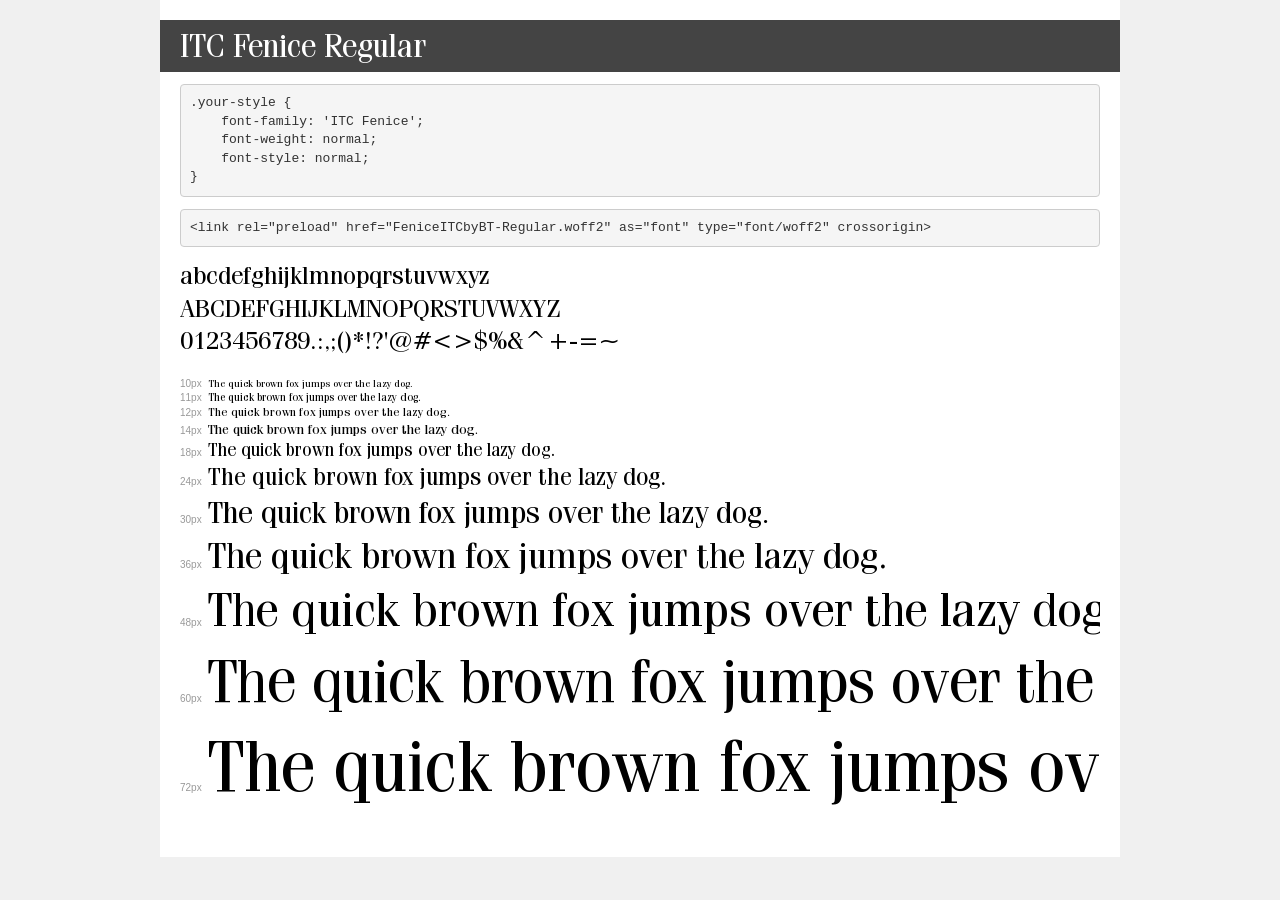
<file: Fontes/transfonter.org-20260504-140130/demo.html>
<!DOCTYPE html>
<html lang="en">
<head>
    <meta charset="utf-8">
    <meta http-equiv="X-UA-Compatible" content="IE=edge">
    <meta name="viewport" content="width=device-width, initial-scale=1">
    <meta name="robots" content="noindex, noarchive">
    <meta name="format-detection" content="telephone=no">
    <title>Transfonter demo</title>
    <link href="stylesheet.css" rel="stylesheet">
    <style>
        /*
        http://meyerweb.com/eric/tools/css/reset/
        v2.0 | 20110126
        License: none (public domain)
        */
        html, body, div, span, applet, object, iframe,
        h1, h2, h3, h4, h5, h6, p, blockquote, pre,
        a, abbr, acronym, address, big, cite, code,
        del, dfn, em, img, ins, kbd, q, s, samp,
        small, strike, strong, sub, sup, tt, var,
        b, u, i, center,
        dl, dt, dd, ol, ul, li,
        fieldset, form, label, legend,
        table, caption, tbody, tfoot, thead, tr, th, td,
        article, aside, canvas, details, embed,
        figure, figcaption, footer, header, hgroup,
        menu, nav, output, ruby, section, summary,
        time, mark, audio, video {
            margin: 0;
            padding: 0;
            border: 0;
            font-size: 100%;
            font: inherit;
            vertical-align: baseline;
        }
        /* HTML5 display-role reset for older browsers */
        article, aside, details, figcaption, figure,
        footer, header, hgroup, menu, nav, section {
            display: block;
        }
        body {
            line-height: 1;
        }
        ol, ul {
            list-style: none;
        }
        blockquote, q {
            quotes: none;
        }
        blockquote:before, blockquote:after,
        q:before, q:after {
            content: '';
            content: none;
        }
        table {
            border-collapse: collapse;
            border-spacing: 0;
        }
        /* demo styles */
        body {
            background: #f0f0f0;
            color: #000;
        }
        .page {
            background: #fff;
            width: 920px;
            margin: 0 auto;
            padding: 20px 20px 0 20px;
            overflow: hidden;
        }
        .font-container {
            overflow-x: auto;
            overflow-y: hidden;
            margin-bottom: 40px;
            line-height: 1.3;
            white-space: nowrap;
            padding-bottom: 5px;
        }
        h1 {
            position: relative;
            background: #444;
            font-size: 32px;
            color: #fff;
            padding: 10px 20px;
            margin: 0 -20px 12px -20px;
        }
        .letters {
            font-size: 25px;
            margin-bottom: 20px;
        }
        .s10:before {
            content: '10px';
        }
        .s11:before {
            content: '11px';
        }
        .s12:before {
            content: '12px';
        }
        .s14:before {
            content: '14px';
        }
        .s18:before {
            content: '18px';
        }
        .s24:before {
            content: '24px';
        }
        .s30:before {
            content: '30px';
        }
        .s36:before {
            content: '36px';
        }
        .s48:before {
            content: '48px';
        }
        .s60:before {
            content: '60px';
        }
        .s72:before {
            content: '72px';
        }
        .s10:before, .s11:before, .s12:before, .s14:before,
        .s18:before, .s24:before, .s30:before, .s36:before,
        .s48:before, .s60:before, .s72:before {
            font-family: Arial, sans-serif;
            font-size: 10px;
            font-weight: normal;
            font-style: normal;
            color: #999;
            padding-right: 6px;
        }
        pre {
            display: block;
            padding: 9px;
            margin: 0 0 12px;
            font-family: Monaco, Menlo, Consolas, "Courier New", monospace;
            font-size: 13px;
            line-height: 1.428571429;
            color: #333;
            font-weight: normal;
            font-style: normal;
            background-color: #f5f5f5;
            border: 1px solid #ccc;
            overflow-x: auto;
            border-radius: 4px;
        }
        /* responsive */
        @media (max-width: 959px) {
            .page {
                width: auto;
                margin: 0;
            }
        }
    </style>
</head>
<body>
<div class="page">
    <div class="demo">
        <h1 style="font-family: 'ITC Fenice'; font-weight: normal; font-style: normal;">ITC Fenice Regular</h1>
        <pre title="Usage">.your-style {
    font-family: 'ITC Fenice';
    font-weight: normal;
    font-style: normal;
}</pre>
        <pre title="Preload (optional)">
&lt;link rel=&quot;preload&quot; href=&quot;FeniceITCbyBT-Regular.woff2&quot; as=&quot;font&quot; type=&quot;font/woff2&quot; crossorigin&gt;</pre>
        <div class="font-container" style="font-family: 'ITC Fenice'; font-weight: normal; font-style: normal;">
            <p class="letters">
                abcdefghijklmnopqrstuvwxyz<br>
ABCDEFGHIJKLMNOPQRSTUVWXYZ<br>
                0123456789.:,;()*!?'@#&lt;&gt;$%&^+-=~
            </p>
            <p class="s10" style="font-size: 10px;">The quick brown fox jumps over the lazy dog.</p>
            <p class="s11" style="font-size: 11px;">The quick brown fox jumps over the lazy dog.</p>
            <p class="s12" style="font-size: 12px;">The quick brown fox jumps over the lazy dog.</p>
            <p class="s14" style="font-size: 14px;">The quick brown fox jumps over the lazy dog.</p>
            <p class="s18" style="font-size: 18px;">The quick brown fox jumps over the lazy dog.</p>
            <p class="s24" style="font-size: 24px;">The quick brown fox jumps over the lazy dog.</p>
            <p class="s30" style="font-size: 30px;">The quick brown fox jumps over the lazy dog.</p>
            <p class="s36" style="font-size: 36px;">The quick brown fox jumps over the lazy dog.</p>
            <p class="s48" style="font-size: 48px;">The quick brown fox jumps over the lazy dog.</p>
            <p class="s60" style="font-size: 60px;">The quick brown fox jumps over the lazy dog.</p>
            <p class="s72" style="font-size: 72px;">The quick brown fox jumps over the lazy dog.</p>
        </div>
    </div>

</div>
</body>
</html>
</file>
<file: Fontes/transfonter.org-20260504-140130/stylesheet.css>
@font-face {
    font-family: 'ITC Fenice';
    src: url('FeniceITCbyBT-Regular.woff2') format('woff2'),
        url('FeniceITCbyBT-Regular.woff') format('woff');
    font-weight: normal;
    font-style: normal;
    font-display: swap;
}
</file>
